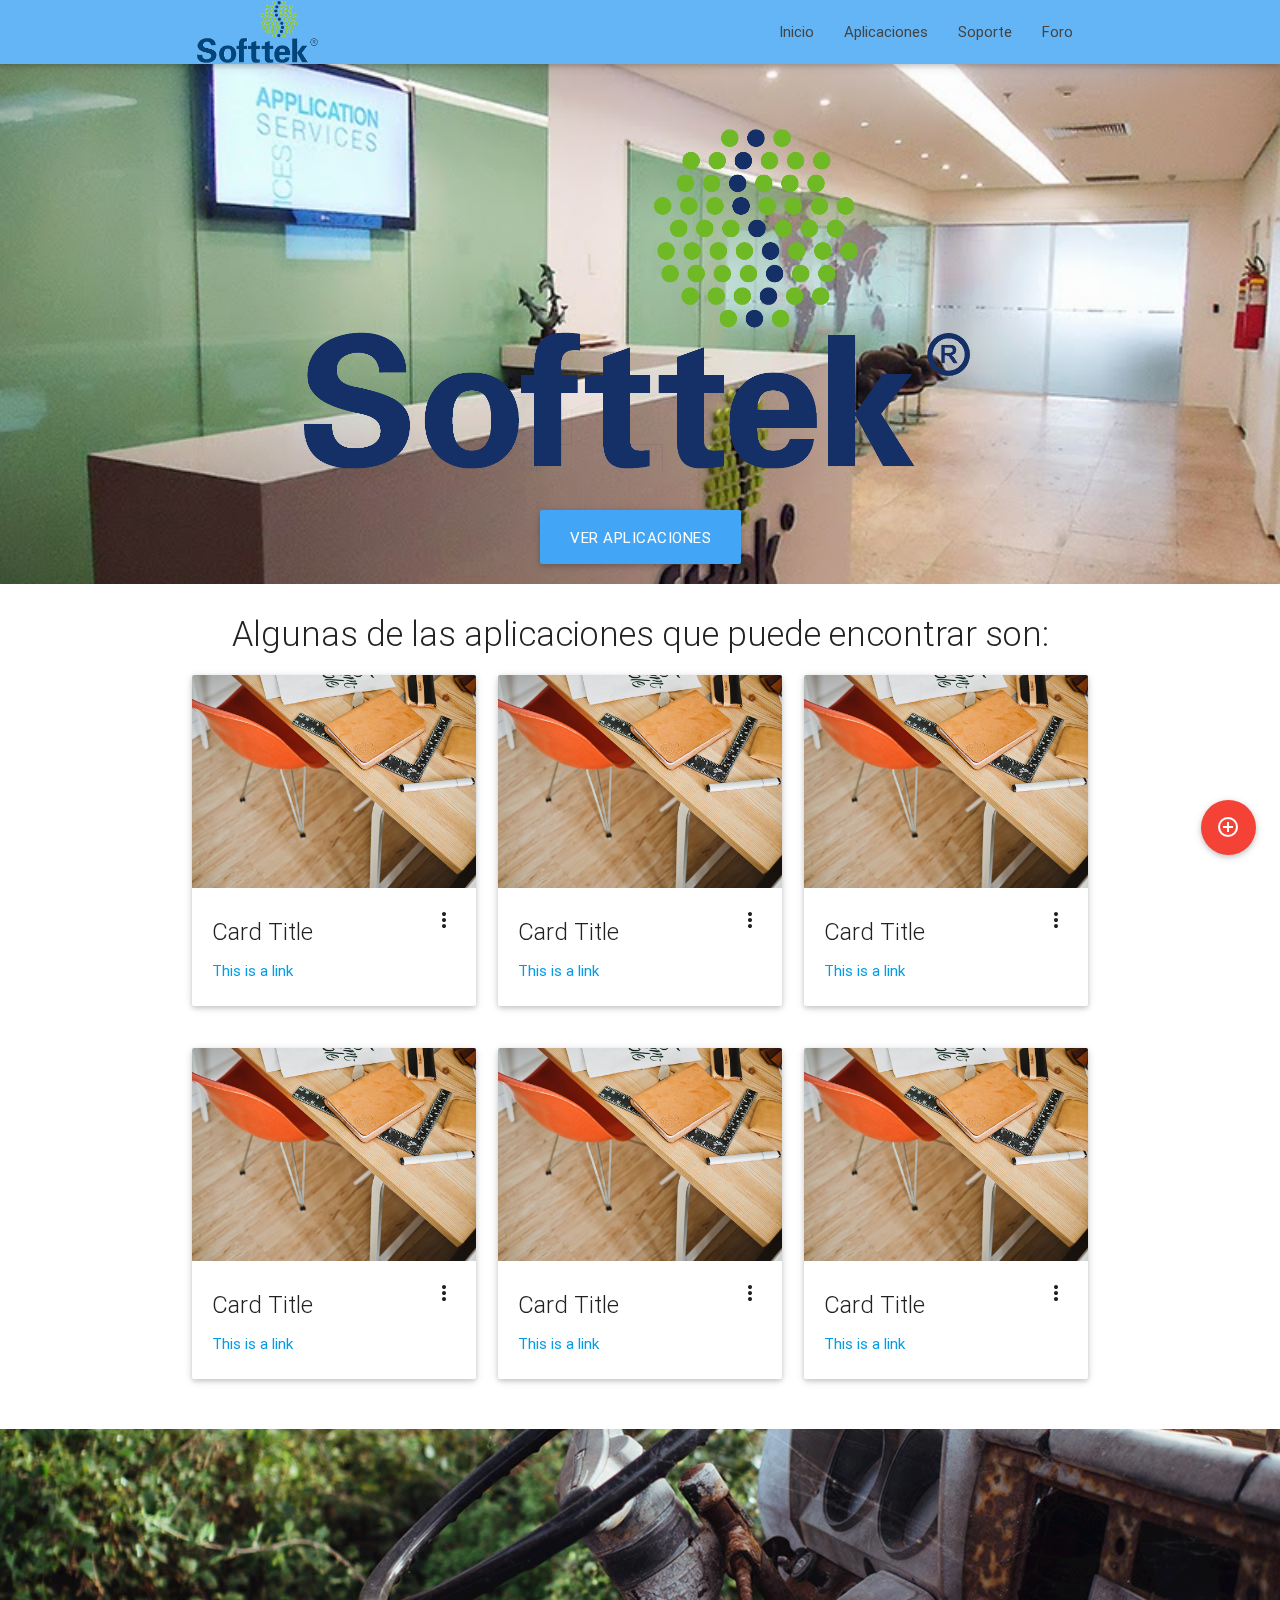
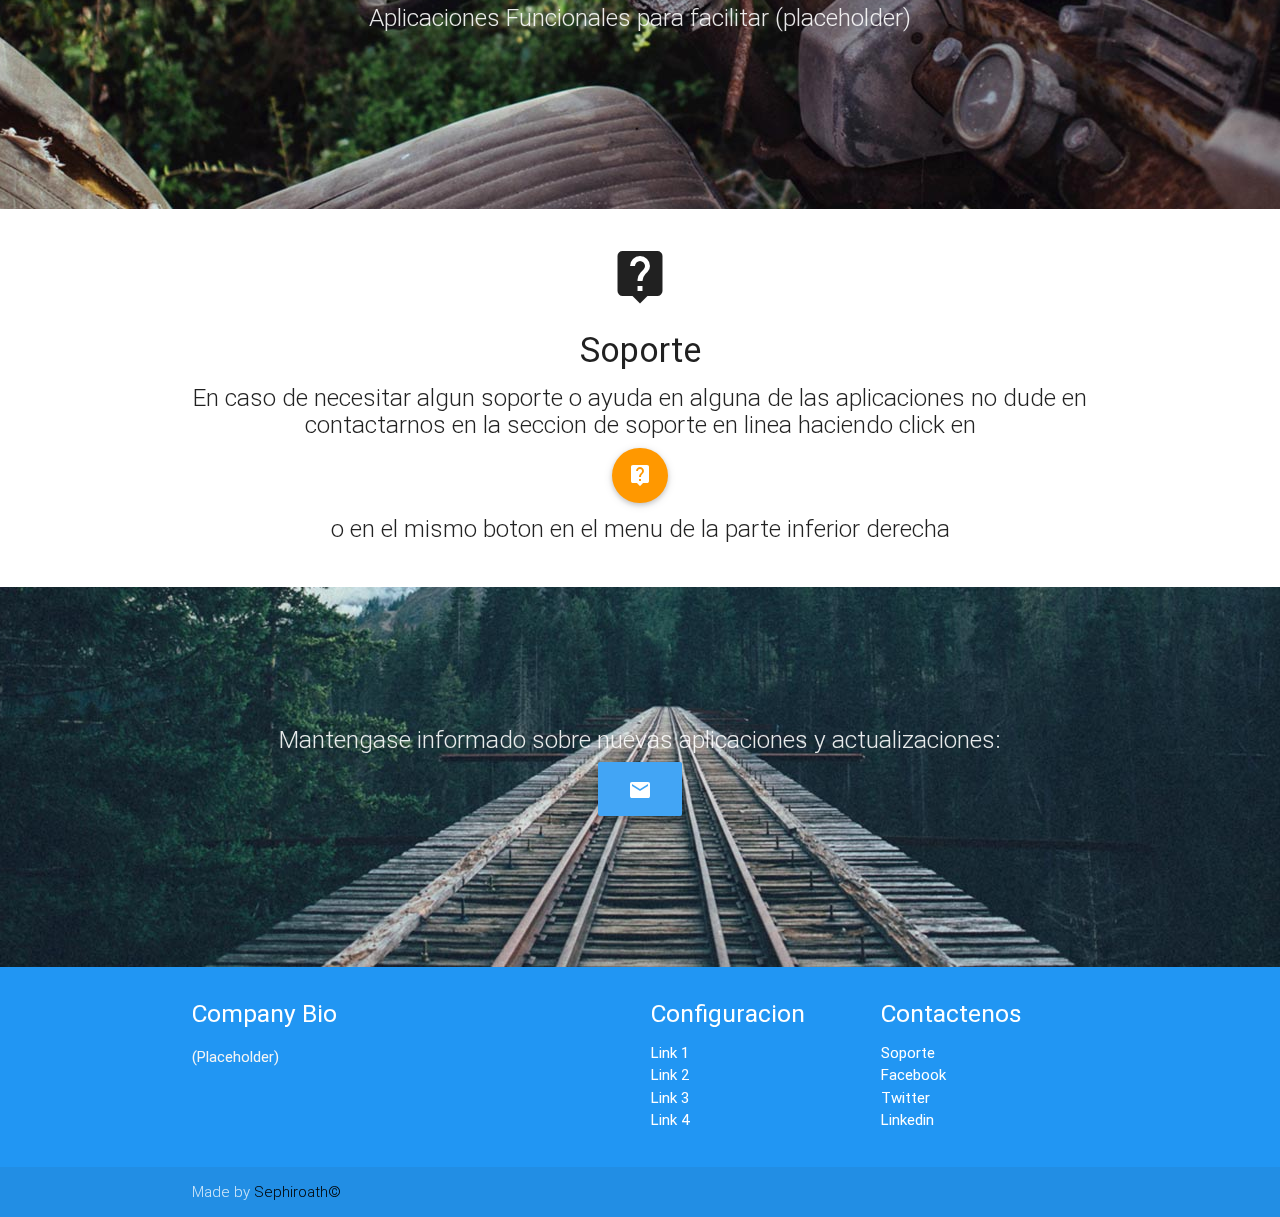
<file: index.html>
<!DOCTYPE html>
<html lang="en">
<head>
  <meta http-equiv="Content-Type" content="text/html; charset=UTF-8"/>
  <meta name="viewport" content="width=device-width, initial-scale=1, maximum-scale=1.0, user-scalable=no"/>
  <title>Softtek App Store - Materialize</title>

  <!-- CSS  -->
  <link href="https://fonts.googleapis.com/icon?family=Material+Icons" rel="stylesheet">
  <link href="css/font-awesome.min.css" rel="stylesheet">
  <link href="css/materialize.css" type="text/css" rel="stylesheet" media="screen,projection"/>
  <link href="css/style.css" type="text/css" rel="stylesheet" media="screen,projection"/>
  <link href="css/index.css" type="text/css" rel="stylesheet" media="screen,projection"/>
</head>
<body>
  <nav class="blue lighten-2" role="navigation">
    <div class="nav-wrapper container">
      <a id="logo-container" href="#" class="brand-logo"><img class="hide-on-small-only" src="assets/logo/softtek-logo.png"><img class="hide-on-med-and-up responsive-img sm-logo" src="assets/logo/softtek-logo-sm-onlydec.png"></a>
      <ul class="right hide-on-med-and-down">
        <li><a href="index.html">Inicio</a></li>
        <li><a href="store.html">Aplicaciones</a></li>
        <li><a href="support.html">Soporte</a></li>
        <li><a href="#">Foro</a></li>
      </ul>

      <ul id="nav-mobile" class="side-nav">
        <li><a href="index.html">Inicio</a></li>
        <li><a href="store.html">Aplicaciones</a></li>
        <li><a href="support.html">Soporte</a></li>
        <li><a href="#">Foro</a></li>
      </ul>
      <a href="#" data-activates="nav-mobile" class="button-collapse"><i class="material-icons">menu</i></a>
    </div>
  </nav>

  <div id="index-banner" class="parallax-container">
    <div class="section no-pad-bot">
      <div class="container">
        <br><br>
        <h1 class="header center black-text text-lighten-2"><img class="responsive-img hide-on-med-and-down" src="assets/logo/softtek-logo-lg.png"><img class="responsive-img hide-on-large-only" src="assets/logo/softtek-logo-lg-nodec.png"></h1>
        <div class="row center">
          <a href="#" id="download-button" class="btn-large waves-effect waves-light blue lighten-1">Ver Aplicaciones</a>
        </div>
        <br><br>

      </div>
    </div>
    <div class="parallax"><img src="background_try_2.jpg" alt="Unsplashed background img 1"></div>
  </div>


  <div class="container">
    <div class="section">
      <h4 class="header col s12 light center">Algunas de las aplicaciones que puede encontrar son:</h4>
      <!--   Icon Section   -->
      <div class="row">
        <div class="col s12 m4">
          <div class="card">
            <div class="card-image waves-effect waves-block waves-light">
              <img class="activator" src="assets/images/office.jpg">
            </div>
            <div class="card-content">
              <span class="card-title activator grey-text text-darken-4">Card Title<i class="material-icons right">more_vert</i></span>
              <p><a href="#">This is a link</a></p>
            </div>
            <div class="card-reveal">
              <span class="card-title grey-text text-darken-4">Card Title<i class="material-icons right">close</i></span>
              <p>Here is some more information about this product that is only revealed once clicked on.</p>
            </div>
          </div>
        </div>

        <div class="col s12 m4">
          <div class="card">
            <div class="card-image waves-effect waves-block waves-light">
              <img class="activator" src="assets/images/office.jpg">
            </div>
            <div class="card-content">
              <span class="card-title activator grey-text text-darken-4">Card Title<i class="material-icons right">more_vert</i></span>
              <p><a href="#">This is a link</a></p>
            </div>
            <div class="card-reveal">
              <span class="card-title grey-text text-darken-4">Card Title<i class="material-icons right">close</i></span>
              <p>Here is some more information about this product that is only revealed once clicked on.</p>
            </div>
          </div>
        </div>


        <div class="col s12 m4">
          <div class="card">
            <div class="card-image waves-effect waves-block waves-light">
              <img class="activator" src="assets/images/office.jpg">
            </div>
            <div class="card-content">
              <span class="card-title activator grey-text text-darken-4">Card Title<i class="material-icons right">more_vert</i></span>
              <p><a href="#">This is a link</a></p>
            </div>
            <div class="card-reveal">
              <span class="card-title grey-text text-darken-4">Card Title<i class="material-icons right">close</i></span>
              <p>Here is some more information about this product that is only revealed once clicked on.</p>
            </div>
          </div>
        </div>

      </div>
      <div class="row">

        <div class="col s12 m4">
          <div class="card">
            <div class="card-image waves-effect waves-block waves-light">
              <img class="activator" src="assets/images/office.jpg">
            </div>
            <div class="card-content">
              <span class="card-title activator grey-text text-darken-4">Card Title<i class="material-icons right">more_vert</i></span>
              <p><a href="#">This is a link</a></p>
            </div>
            <div class="card-reveal">
              <span class="card-title grey-text text-darken-4">Card Title<i class="material-icons right">close</i></span>
              <p>Here is some more information about this product that is only revealed once clicked on.</p>
            </div>
          </div>
        </div>

        <div class="col s12 m4">
          <div class="card">
            <div class="card-image waves-effect waves-block waves-light">
              <img class="activator" src="assets/images/office.jpg">
            </div>
            <div class="card-content">
              <span class="card-title activator grey-text text-darken-4">Card Title<i class="material-icons right">more_vert</i></span>
              <p><a href="#">This is a link</a></p>
            </div>
            <div class="card-reveal">
              <span class="card-title grey-text text-darken-4">Card Title<i class="material-icons right">close</i></span>
              <p>Here is some more information about this product that is only revealed once clicked on.</p>
            </div>
          </div>
        </div>

        <div class="col s12 m4">
          <div class="card">
            <div class="card-image waves-effect waves-block waves-light">
              <img class="activator" src="assets/images/office.jpg">
            </div>
            <div class="card-content">
              <span class="card-title activator grey-text text-darken-4">Card Title<i class="material-icons right">more_vert</i></span>
              <p><a href="#">This is a link</a></p>
            </div>
            <div class="card-reveal">
              <span class="card-title grey-text text-darken-4">Card Title<i class="material-icons right">close</i></span>
              <p>Here is some more information about this product that is only revealed once clicked on.</p>
            </div>
          </div>
        </div>
      </div>

    </div>

  </div>
</div>


<div class="parallax-container valign-wrapper">
  <div class="section no-pad-bot">
    <div class="container">
      <div class="row center">
        <h5 class="header col s12 light">Aplicaciones Funcionales para facilitar (placeholder)</h5>
      </div>
    </div>
  </div>
  <div class="parallax"><img src="background2.jpg" alt="Unsplashed background img 2"></div>
</div>

<div class="container">
  <div class="section">

    <div class="row">
      <div class="col s12 center">
        <h3><i class="medium material-icons">live_help</i></h3>
        <h4>Soporte</h4>
        <h5 class="center-align light">En caso de necesitar algun soporte o ayuda en alguna de las aplicaciones no dude en contactarnos en la seccion de soporte en linea haciendo click en</h5>
        <a class="btn-floating btn-large orange"><i class="material-icons">live_help</i></a>
        <h5 class="center-align light"> o en el mismo boton en el menu de la parte inferior derecha</h5>

      </div>
    </div>

  </div>
</div>


<div class="parallax-container valign-wrapper">
  <div class="section no-pad-bot">
    <div class="container">
      <div class="row center">
        <h5 class="header col s12 light">Mantengase informado sobre nuevas aplicaciones y actualizaciones:</h5>
        <div class="row center">
          <a href="#modal1" id="subscribe-button" class="btn-large waves-effect waves-light blue lighten-1 modal-trigger"><i class="material-icons">email</i></a>
          <!-- Modal Structure -->
          <div id="modal1" class="modal">
            <div class="modal-content">
              <h4 class="black-text">Confirmar Subscripcion</h4>
              <p class="black-text">Al aceptar subscribirse le seran enviados correos periodicamente con nuevos productos o actualizaciones, ¿desea subscribirse?</p>
            </div>
            <div class="modal-footer">
              <a href="#!" class=" modal-action modal-close waves-effect waves-green btn-flat">Si</a>
              <a href="#!" class=" modal-action modal-close waves-effect waves-green btn-flat">Cancelar</a>
            </div>
          </div>
        </div>
      </div>
    </div>
  </div>
  <div class="parallax"><img src="background3.jpg" alt="Unsplashed background img 3"></div>
</div>

<div class="fixed-action-btn" style="bottom: 45px; right: 24px;">
  <a class="btn-floating btn-large red">
    <i class="material-icons">add_circle_outline</i>
  </a>
  <ul>
    <li><a class="btn-floating orange"><i class="material-icons">live_help</i></a></li>
    <li><a class="btn-floating yellow darken-1"><i class="material-icons">store</i></a></li>
    <li><a class="btn-floating green"><i class="material-icons">forum</i></a></li>
  </ul>
</div>

<footer class="page-footer blue">
  <div class="container">
    <div class="row">
      <div class="col l6 s12">
        <h5 class="white-text">Company Bio</h5>
        <p class="grey-text text-lighten-4">(Placeholder)</p>


      </div>
      <div class="col l3 s12">
        <h5 class="white-text">Configuracion</h5>
        <ul>
          <li><a class="white-text" href="#!">Link 1</a></li>
          <li><a class="white-text" href="#!">Link 2</a></li>
          <li><a class="white-text" href="#!">Link 3</a></li>
          <li><a class="white-text" href="#!">Link 4</a></li>
        </ul>
      </div>
      <div class="col l3 s12">
        <h5 class="white-text">Contactenos</h5>
        <ul>
          <li><a class="white-text" href="#!">Soporte</a></li>
          <li><a class="white-text" href="#!">Facebook</a></li>
          <li><a class="white-text" href="#!">Twitter</a></li>
          <li><a class="white-text" href="#!">Linkedin</a></li>
        </ul>
      </div>
    </div>
  </div>
  <div class="footer-copyright">
    <div class="container">
      Made by <a class="black-text text-lighten-1" href="#">Sephiroath&copy;</a>
    </div>
  </div>
</footer>


<!--  Scripts-->
<script src="https://code.jquery.com/jquery-2.1.1.min.js"></script>
<script src="js/materialize.js"></script>
<script src="js/init.js"></script>
<script type="text/javascript">
  $(document).ready(function() {
    $('.modal-trigger').leanModal();
  });
</script>

</body>
</html>
</file>
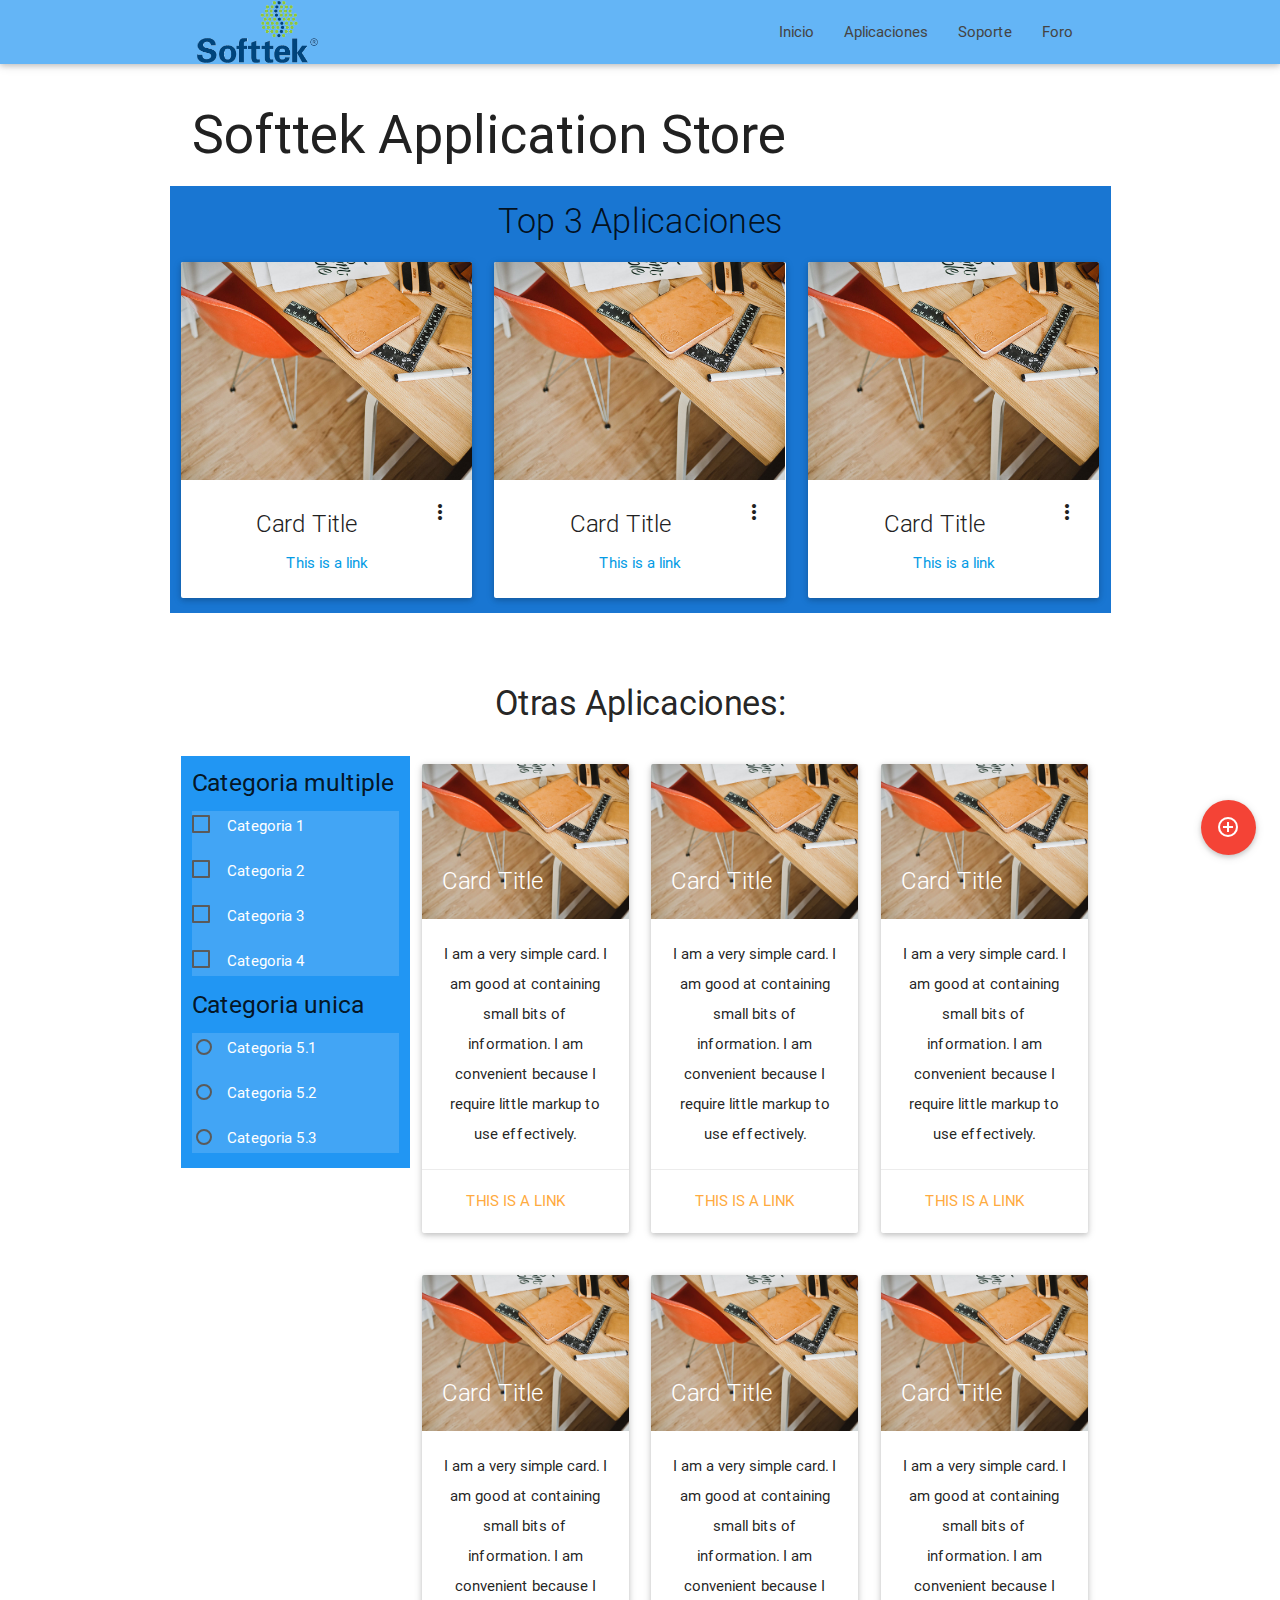
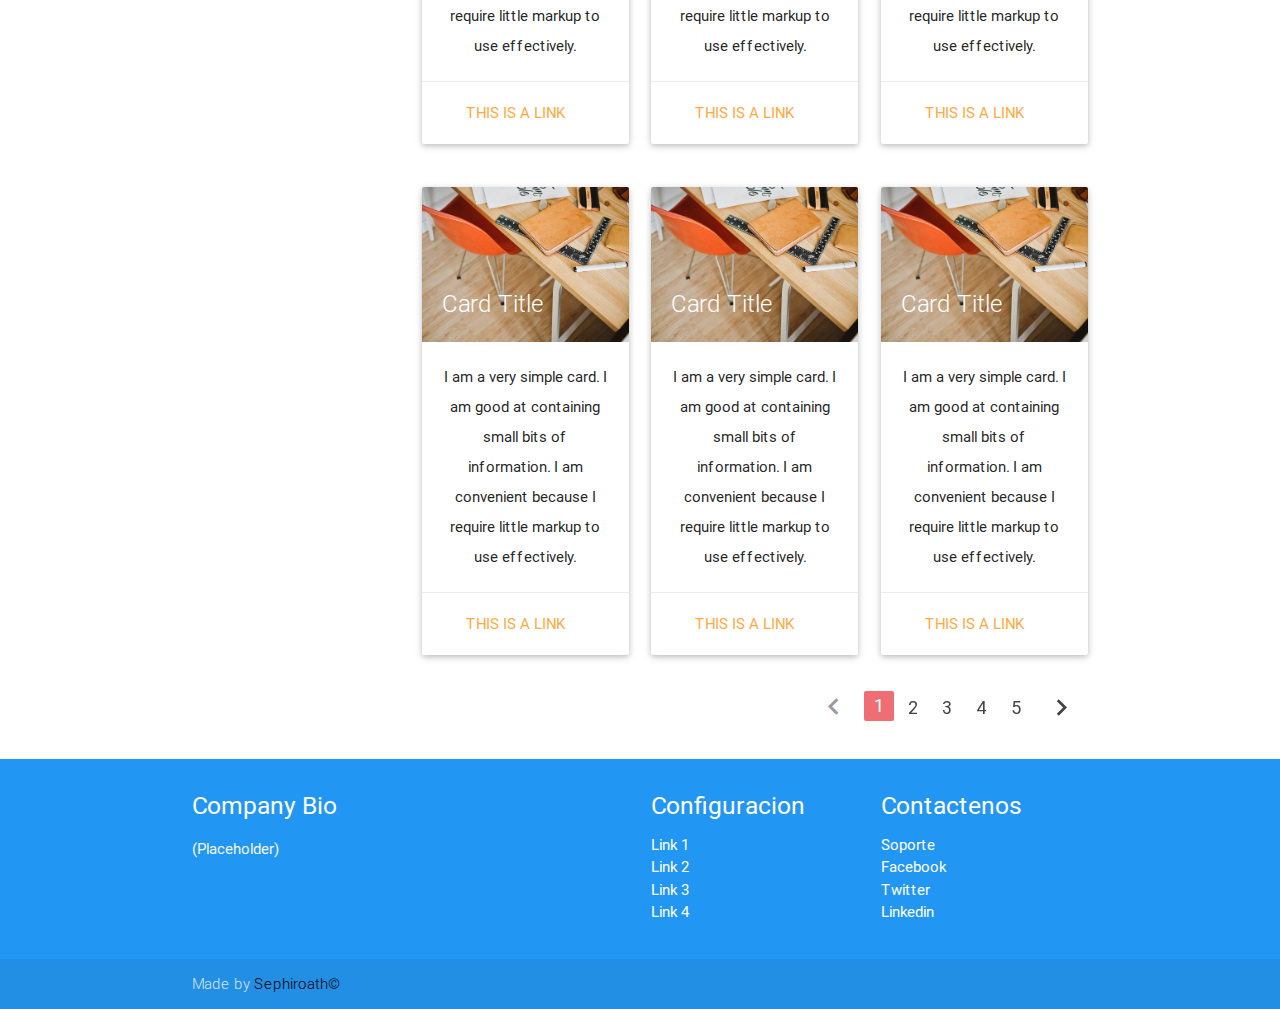
<file: store.html>
<!DOCTYPE html>
<html lang="en">
<head>
  <meta http-equiv="Content-Type" content="text/html; charset=UTF-8"/>
  <meta name="viewport" content="width=device-width, initial-scale=1, maximum-scale=1.0, user-scalable=no"/>
  <title>Softtek App Store - Materialize store</title>

  <!-- CSS  -->
  <link href="https://fonts.googleapis.com/icon?family=Material+Icons" rel="stylesheet">
  <link href="css/font-awesome.min.css" rel="stylesheet">
  <link href="css/materialize.css" type="text/css" rel="stylesheet" media="screen,projection"/>
  <link href="css/style.css" type="text/css" rel="stylesheet" media="screen,projection"/>
  <link href="css/index.css" type="text/css" rel="stylesheet" media="screen,projection"/>
</head>
<body>
  <nav class="blue lighten-2" role="navigation">
    <div class="nav-wrapper container">
      <a id="logo-container" href="#" class="brand-logo"><img class="hide-on-small-only" src="assets/logo/softtek-logo.png"><img class="hide-on-med-and-up responsive-img sm-logo" src="assets/logo/softtek-logo-sm-onlydec.png"></a>
      <ul class="right hide-on-med-and-down">
        <li><a href="index.html">Inicio</a></li>
        <li><a href="store.html">Aplicaciones</a></li>
        <li><a href="support.html">Soporte</a></li>
        <li><a href="#">Foro</a></li>
      </ul>

      <ul id="nav-mobile" class="side-nav">
        <li><a href="index.html">Inicio</a></li>
        <li><a href="store.html">Aplicaciones</a></li>
        <li><a href="support.html">Soporte</a></li>
        <li><a href="#">Foro</a></li>
      </ul>
      <a href="#" data-activates="nav-mobile" class="button-collapse"><i class="material-icons">menu</i></a>
    </div>
  </nav>

  <main>
    <div class="section no-pad-bot" id="index-banner">
      <div class="container">
        <h2 class="header center-on-small-only">Softtek Application Store</h2>
        <div class='row center'>
          <h4 class ="header col s12 light center">Top 3 Aplicaciones</h4>
          <div class="row center blue darken-2  ">
            <div class="col s12 m4">
              <div class="card">
               <div class="card-image waves-effect waves-block waves-light">
                 <img class="activator" src="assets/images/office.jpg">
               </div>
               <div class="card-content">
                 <span class="card-title activator grey-text text-darken-4">Card Title<i class="material-icons right">more_vert</i></span>
                 <p><a href="#">This is a link</a></p>
               </div>
               <div class="card-reveal">
                 <span class="card-title grey-text text-darken-4">Card Title<i class="material-icons right">close</i></span>
                 <p>Here is some more information about this product that is only revealed once clicked on.</p>
               </div>
             </div>
            </div>
            <div class="col s12 m4">
              <div class="card">
               <div class="card-image waves-effect waves-block waves-light">
                 <img class="activator" src="assets/images/office.jpg">
               </div>
               <div class="card-content">
                 <span class="card-title activator grey-text text-darken-4">Card Title<i class="material-icons right">more_vert</i></span>
                 <p><a href="#">This is a link</a></p>
               </div>
               <div class="card-reveal">
                 <span class="card-title grey-text text-darken-4">Card Title<i class="material-icons right">close</i></span>
                 <p>Here is some more information about this product that is only revealed once clicked on.</p>
               </div>
             </div>
            </div>
            <div class="col s12 m4">
              <div class="card">
               <div class="card-image waves-effect waves-block waves-light">
                 <img class="activator" src="assets/images/office.jpg">
               </div>
               <div class="card-content">
                 <span class="card-title activator grey-text text-darken-4">Card Title<i class="material-icons right">more_vert</i></span>
                 <p><a href="#">This is a link</a></p>
               </div>
               <div class="card-reveal">
                 <span class="card-title grey-text text-darken-4">Card Title<i class="material-icons right">close</i></span>
                 <p>Here is some more information about this product that is only revealed once clicked on.</p>
               </div>
             </div>
            </div>
          </div>
        </div>
    </div>
  </div>
    <div class="section no-pad-bot" id="index-banner">
      <div class="row center hide-on-small-only">
        <h4>
          Otras Aplicaciones:
        </h4>
      </div>
      <div class="container">
        <div class="row">
          <div class="col s0 m3 blue hide-on-small-only">
            <h5>Categoria multiple</h5>
            <div class="blue lighten-1">
              <p>
                <input type="checkbox" id="categoria1" />
                <label class="white-text" for="categoria1">Categoria 1</label>
              </p>
              <p>
                <input type="checkbox" id="categoria2" />
                <label class="white-text" for="categoria2">Categoria 2</label>
              </p>
              <p>
                <input type="checkbox" id="categoria3" />
                <label class="white-text" for="categoria3">Categoria 3</label>
              </p>
              <p>
                <input type="checkbox" id="categoria4" />
                <label class="white-text" for="categoria4">Categoria 4</label>
              </p>
            </div>
            <h5>Categoria unica</h5>
            <div class="blue lighten-1">
              <p>
                <input name="group1" type="radio" id="categoriaUnica1" />
                <label class="white-text" for="categoriaUnica1">Categoria 5.1</label>
              </p>
              <p>
                <input name="group1" type="radio" id="categoriaUnica2" />
                <label class="white-text" for="categoriaUnica2">Categoria 5.2</label>
              </p>
              <p>
                <input name="group1" type="radio" id="categoriaUnica3" />
                <label class="white-text" for="categoriaUnica3">Categoria 5.3</label>
              </p>
            </div>
          </div>
          <div class="col s12 m9">
            <div class="row center hide-on-med-and-up">
              <h4>
                Otras Aplicaciones:
              </h4>
            </div>
            <div class="row center">
              <div class="col s4">
                <div class="card">
                  <div class="card-image">
                    <img src="assets/images/office.jpg">
                    <span class="card-title">Card Title</span>
                  </div>
                  <div class="card-content">
                    <p>I am a very simple card. I am good at containing small bits of information.
                    I am convenient because I require little markup to use effectively.</p>
                  </div>
                  <div class="card-action">
                    <a href="#">This is a link</a>
                  </div>
                </div>
              </div>
              <div class="col s4">
                <div class="card">
                  <div class="card-image">
                    <img src="assets/images/office.jpg">
                    <span class="card-title">Card Title</span>
                  </div>
                  <div class="card-content">
                    <p>I am a very simple card. I am good at containing small bits of information.
                    I am convenient because I require little markup to use effectively.</p>
                  </div>
                  <div class="card-action">
                    <a href="#">This is a link</a>
                  </div>
                </div>
              </div>
              <div class="col s4">
                <div class="card">
                  <div class="card-image">
                    <img src="assets/images/office.jpg">
                    <span class="card-title">Card Title</span>
                  </div>
                  <div class="card-content">
                    <p>I am a very simple card. I am good at containing small bits of information.
                    I am convenient because I require little markup to use effectively.</p>
                  </div>
                  <div class="card-action">
                    <a href="#">This is a link</a>
                  </div>
                </div>
              </div>
            </div>
            <div class="row center">
              <div class="col s4">
                <div class="card">
                  <div class="card-image">
                    <img src="assets/images/office.jpg">
                    <span class="card-title">Card Title</span>
                  </div>
                  <div class="card-content">
                    <p>I am a very simple card. I am good at containing small bits of information.
                    I am convenient because I require little markup to use effectively.</p>
                  </div>
                  <div class="card-action">
                    <a href="#">This is a link</a>
                  </div>
                </div>
              </div>
              <div class="col s4">
                <div class="card">
                  <div class="card-image">
                    <img src="assets/images/office.jpg">
                    <span class="card-title">Card Title</span>
                  </div>
                  <div class="card-content">
                    <p>I am a very simple card. I am good at containing small bits of information.
                    I am convenient because I require little markup to use effectively.</p>
                  </div>
                  <div class="card-action">
                    <a href="#">This is a link</a>
                  </div>
                </div>
              </div>
              <div class="col s4">
                <div class="card">
                  <div class="card-image">
                    <img src="assets/images/office.jpg">
                    <span class="card-title">Card Title</span>
                  </div>
                  <div class="card-content">
                    <p>I am a very simple card. I am good at containing small bits of information.
                    I am convenient because I require little markup to use effectively.</p>
                  </div>
                  <div class="card-action">
                    <a href="#">This is a link</a>
                  </div>
                </div>
              </div>
            </div>
            <div class="row center">
              <div class="col s4">
                <div class="card">
                  <div class="card-image">
                    <img src="assets/images/office.jpg">
                    <span class="card-title">Card Title</span>
                  </div>
                  <div class="card-content">
                    <p>I am a very simple card. I am good at containing small bits of information.
                    I am convenient because I require little markup to use effectively.</p>
                  </div>
                  <div class="card-action">
                    <a href="#">This is a link</a>
                  </div>
                </div>
              </div>
              <div class="col s4">
                <div class="card">
                  <div class="card-image">
                    <img src="assets/images/office.jpg">
                    <span class="card-title">Card Title</span>
                  </div>
                  <div class="card-content">
                    <p>I am a very simple card. I am good at containing small bits of information.
                    I am convenient because I require little markup to use effectively.</p>
                  </div>
                  <div class="card-action">
                    <a href="#">This is a link</a>
                  </div>
                </div>
              </div>
              <div class="col s4">
                <div class="card">
                  <div class="card-image">
                    <img src="assets/images/office.jpg">
                    <span class="card-title">Card Title</span>
                  </div>
                  <div class="card-content">
                    <p>I am a very simple card. I am good at containing small bits of information.
                    I am convenient because I require little markup to use effectively.</p>
                  </div>
                  <div class="card-action">
                    <a href="#">This is a link</a>
                  </div>
                </div>
              </div>
            </div>
            <div class="right-align">
              <ul class="pagination">
                <li class="disabled"><a href="#!"><i class="material-icons">chevron_left</i></a></li>
                <li class="active"><a href="#!">1</a></li>
                <li class="waves-effect"><a href="#!">2</a></li>
                <li class="waves-effect"><a href="#!">3</a></li>
                <li class="waves-effect"><a href="#!">4</a></li>
                <li class="waves-effect"><a href="#!">5</a></li>
                <li class="waves-effect"><a href="#!"><i class="material-icons">chevron_right</i></a></li>
              </ul>
            </div>
          </div>

        </div>

    </div>
</main>


<div class="fixed-action-btn" style="bottom: 45px; right: 24px;">
  <a class="btn-floating btn-large red">
    <i class="material-icons">add_circle_outline</i>
  </a>
  <ul>
    <li><a class="btn-floating orange"><i class="material-icons">live_help</i></a></li>
    <li><a class="btn-floating yellow darken-1"><i class="material-icons">store</i></a></li>
    <li><a class="btn-floating green"><i class="material-icons">forum</i></a></li>
  </ul>
</div>

<footer class="page-footer blue">
  <div class="container">
    <div class="row">
      <div class="col l6 s12">
        <h5 class="white-text">Company Bio</h5>
        <p class="grey-text text-lighten-4">(Placeholder)</p>


      </div>
      <div class="col l3 s12">
        <h5 class="white-text">Configuracion</h5>
        <ul>
          <li><a class="white-text" href="#!">Link 1</a></li>
          <li><a class="white-text" href="#!">Link 2</a></li>
          <li><a class="white-text" href="#!">Link 3</a></li>
          <li><a class="white-text" href="#!">Link 4</a></li>
        </ul>
      </div>
      <div class="col l3 s12">
        <h5 class="white-text">Contactenos</h5>
        <ul>
          <li><a class="white-text" href="#!">Soporte</a></li>
          <li><a class="white-text" href="#!">Facebook</a></li>
          <li><a class="white-text" href="#!">Twitter</a></li>
          <li><a class="white-text" href="#!">Linkedin</a></li>
        </ul>
      </div>
    </div>
  </div>
  <div class="footer-copyright">
    <div class="container">
      Made by <a class="black-text text-lighten-1" href="#">Sephiroath&copy;</a>
    </div>
  </div>
</footer>


<!--  Scripts-->
<script src="https://code.jquery.com/jquery-2.1.1.min.js"></script>
<script src="js/materialize.js"></script>
<script src="js/init.js"></script>
<script type="text/javascript">
  $(document).ready(function() {
    $('.modal-trigger').leanModal();
  });
</script>

</body>
</html>
</file>
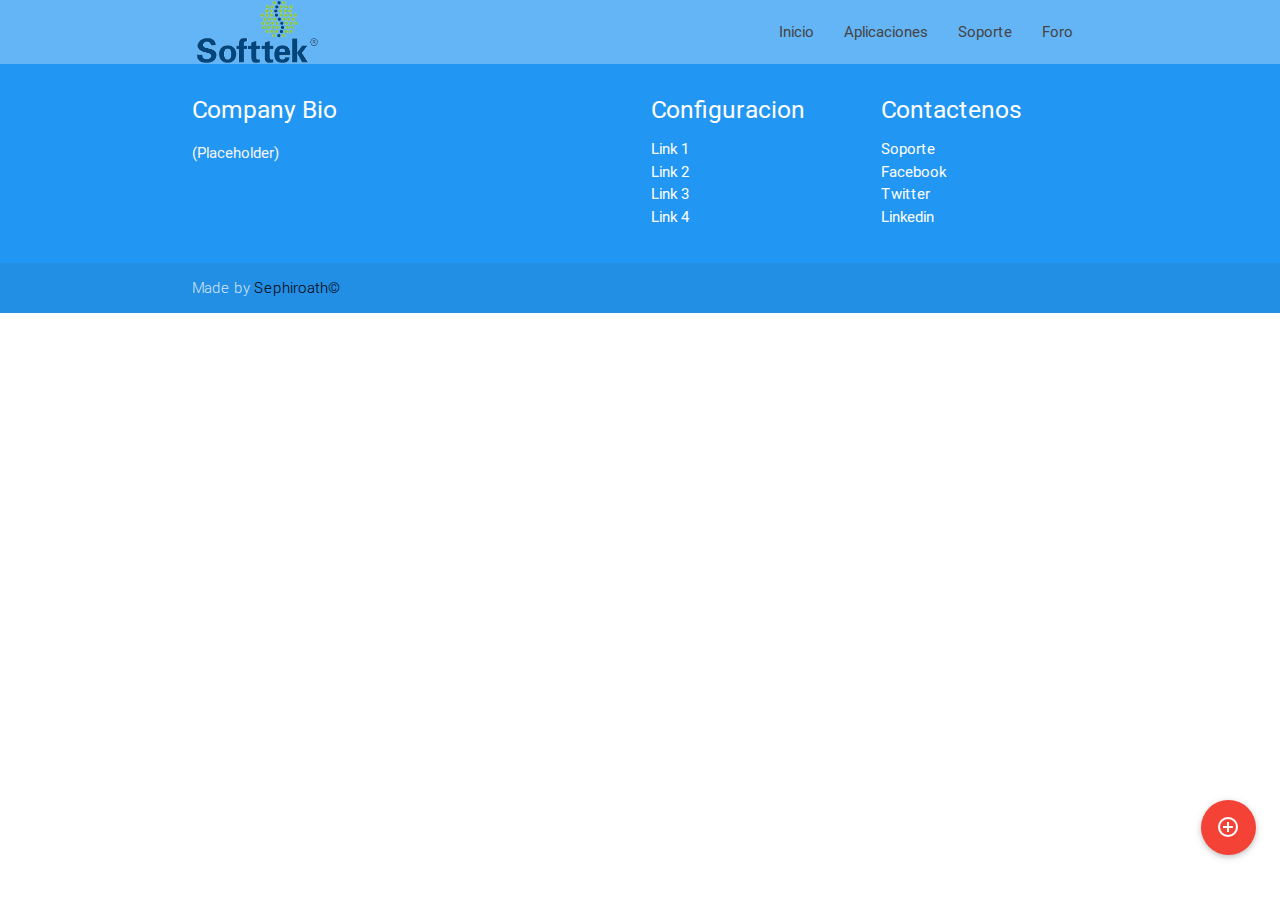
<file: support.html>
<!DOCTYPE html>
<html lang="en">
<head>
  <meta http-equiv="Content-Type" content="text/html; charset=UTF-8"/>
  <meta name="viewport" content="width=device-width, initial-scale=1, maximum-scale=1.0, user-scalable=no"/>
  <title>Softtek App Store - Materialize store</title>

  <!-- CSS  -->
  <link href="https://fonts.googleapis.com/icon?family=Material+Icons" rel="stylesheet">
  <link href="css/font-awesome.min.css" rel="stylesheet">
  <link href="css/materialize.css" type="text/css" rel="stylesheet" media="screen,projection"/>
  <link href="css/style.css" type="text/css" rel="stylesheet" media="screen,projection"/>
  <link href="css/index.css" type="text/css" rel="stylesheet" media="screen,projection"/>
</head>
<body>
  <nav class="blue lighten-2" role="navigation">
    <div class="nav-wrapper container">
      <a id="logo-container" href="#" class="brand-logo"><img class="hide-on-small-only" src="assets/logo/softtek-logo.png"><img class="hide-on-med-and-up responsive-img sm-logo" src="assets/logo/softtek-logo-sm-onlydec.png"></a>
      <ul class="right hide-on-med-and-down">
        <li><a href="index.html">Inicio</a></li>
        <li><a href="store.html">Aplicaciones</a></li>
        <li><a href="support.html">Soporte</a></li>
        <li><a href="#">Foro</a></li>
      </ul>

      <ul id="nav-mobile" class="side-nav">
        <li><a href="index.html">Inicio</a></li>
        <li><a href="store.html">Aplicaciones</a></li>
        <li><a href="support.html">Soporte</a></li>
        <li><a href="#">Foro</a></li>
      </ul>
      <a href="#" data-activates="nav-mobile" class="button-collapse"><i class="material-icons">menu</i></a>
    </div>
  </nav>


<div class="fixed-action-btn" style="bottom: 45px; right: 24px;">
  <a class="btn-floating btn-large red">
    <i class="material-icons">add_circle_outline</i>
  </a>
  <ul>
    <li><a class="btn-floating orange"><i class="material-icons">live_help</i></a></li>
    <li><a class="btn-floating yellow darken-1"><i class="material-icons">store</i></a></li>
    <li><a class="btn-floating green"><i class="material-icons">forum</i></a></li>
  </ul>
</div>

<footer class="page-footer blue">
  <div class="container">
    <div class="row">
      <div class="col l6 s12">
        <h5 class="white-text">Company Bio</h5>
        <p class="grey-text text-lighten-4">(Placeholder)</p>


      </div>
      <div class="col l3 s12">
        <h5 class="white-text">Configuracion</h5>
        <ul>
          <li><a class="white-text" href="#!">Link 1</a></li>
          <li><a class="white-text" href="#!">Link 2</a></li>
          <li><a class="white-text" href="#!">Link 3</a></li>
          <li><a class="white-text" href="#!">Link 4</a></li>
        </ul>
      </div>
      <div class="col l3 s12">
        <h5 class="white-text">Contactenos</h5>
        <ul>
          <li><a class="white-text" href="#!">Soporte</a></li>
          <li><a class="white-text" href="#!">Facebook</a></li>
          <li><a class="white-text" href="#!">Twitter</a></li>
          <li><a class="white-text" href="#!">Linkedin</a></li>
        </ul>
      </div>
    </div>
  </div>
  <div class="footer-copyright">
    <div class="container">
      Made by <a class="black-text text-lighten-1" href="#">Sephiroath&copy;</a>
    </div>
  </div>
</footer>


<!--  Scripts-->
<script src="https://code.jquery.com/jquery-2.1.1.min.js"></script>
<script src="js/materialize.js"></script>
<script src="js/init.js"></script>
<script type="text/javascript">
  $(document).ready(function() {
    $('.modal-trigger').leanModal();
  });
</script>

</body>
</html>
</file>
<file: css/index.css>
.sm-logo{
  margin-top: 30%;
}
.white-border-text{
    text-shadow: -0.3px 0 white, 0 0.3px white, 0.3px 0 white, 0 -0.3px white;
}
</file>
<file: css/style.css>
/* Custom Stylesheet */
/**
 * Use this file to override Materialize files so you can update
 * the core Materialize files in the future
 *
 * Made By MaterializeCSS.com
 */

nav ul a,
nav .brand-logo {
  color: #444;
}

p {
  line-height: 2rem;
}

.button-collapse {
  color: #26a69a;
}

.parallax-container {
  min-height: 380px;
  line-height: 0;
  height: auto;
  color: rgba(255,255,255,.9);
}
  .parallax-container .section {
    width: 100%;
  }

@media only screen and (max-width : 992px) {
  .parallax-container .section {
    position: absolute;
    top: 40%;
  }
  #index-banner .section {
    top: 10%;
  }
}

@media only screen and (max-width : 600px) {
  #index-banner .section {
    top: 0;
  }
}

.icon-block {
  padding: 0 15px;
}
.icon-block .material-icons {
  font-size: inherit;
}

footer.page-footer {
  margin: 0;
}
</file>
